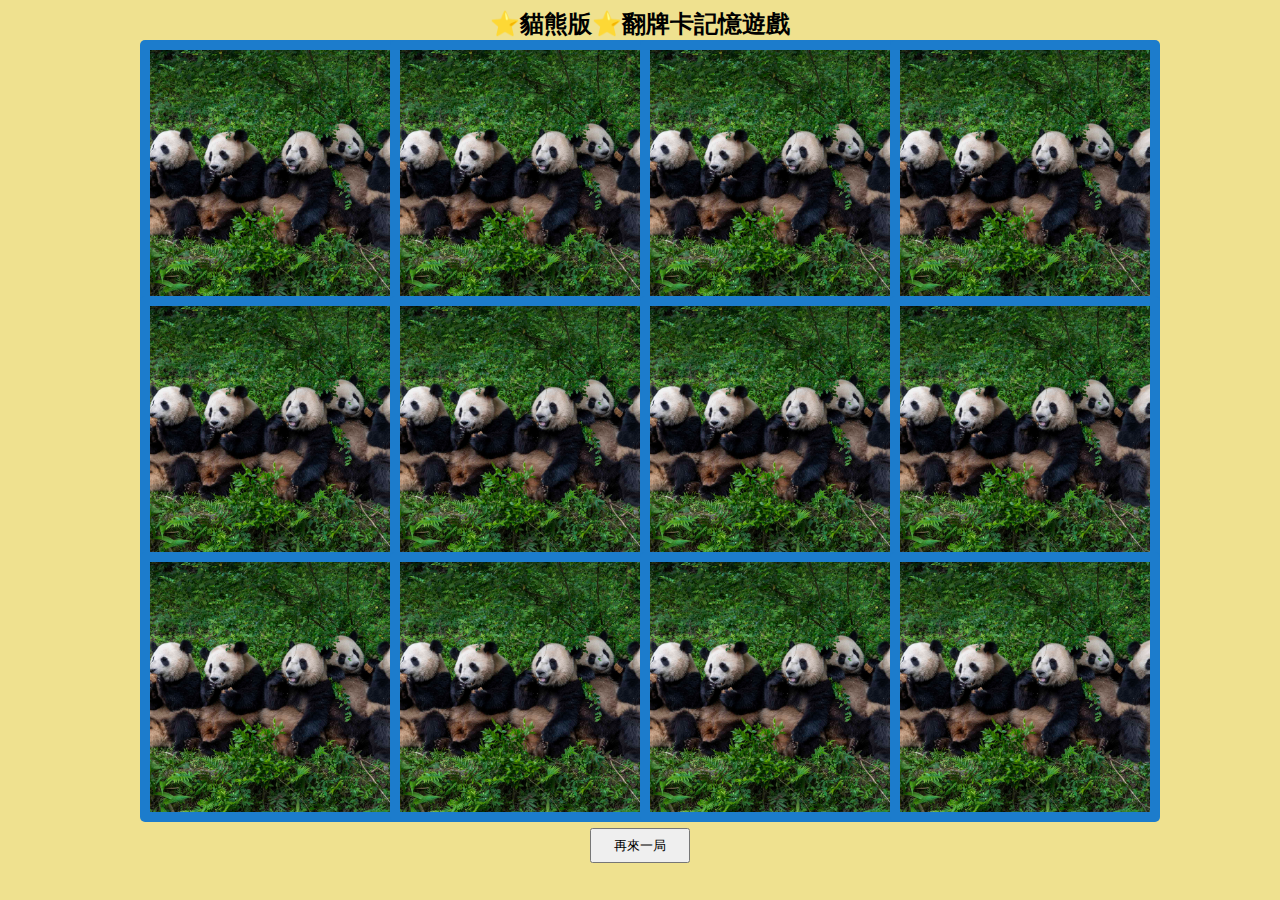
<file: memory-game/index.html>
<!DOCTYPE html>
<html lang="en">

<head>
    <meta charset="UTF-8">
    <meta name="viewport" content="width=device-width, initial-scale=1.0">
    <title>翻牌卡記憶遊戲</title>
    <link rel="stylesheet" href="./style.css">

</head>

<body>
    <h1>⭐貓熊版⭐翻牌卡記憶遊戲</h1>
    <section class="memory-game">
        <div class="memory-card" data-framework="aibao">
            <img class="front-face" src="image/aibao.jpeg" alt="front-face">
            <img class="back-face" src="image/backFace.jpg" alt="back-face">
        </div>
        <div class="memory-card" data-framework="aibao">
            <img class="front-face" src="image/aibao.jpeg" alt="front-face">
            <img class="back-face" src="image/backFace.jpg" alt="back-face">
        </div>

        <div class="memory-card" data-framework="fubao">
            <img class="front-face" src="image/fubao.jpeg" alt="front-face">
            <img class="back-face" src="image/backFace.jpg" alt="back-face">
        </div>
        <div class="memory-card" data-framework="fubao">
            <img class="front-face" src="image/fubao.jpeg" alt="front-face">
            <img class="back-face" src="image/backFace.jpg" alt="back-face">
        </div>

        <div class="memory-card" data-framework="lebao">
            <img class="front-face" src="image/lebao.jpeg" alt="front-face">
            <img class="back-face" src="image/backFace.jpg" alt="back-face">
        </div>
        <div class="memory-card" data-framework="lebao">
            <img class="front-face" src="image/lebao.jpeg" alt="front-face">
            <img class="back-face" src="image/backFace.jpg" alt="back-face">
        </div>

        <div class="memory-card" data-framework="Yuanyuan">
            <img class="front-face" src="image/Yuanyuan.jpg" alt="front-face">
            <img class="back-face" src="image/backFace.jpg" alt="back-face">
        </div>
        <div class="memory-card" data-framework="Yuanyuan">
            <img class="front-face" src="image/Yuanyuan.jpg" alt="front-face">
            <img class="back-face" src="image/backFace.jpg" alt="back-face">
        </div>

        <div class="memory-card" data-framework="Yuanbao">
            <img class="front-face" src="image/Yuanbao.jpg" alt="front-face">
            <img class="back-face" src="image/backFace.jpg" alt="back-face">
        </div>
        <div class="memory-card" data-framework="Yuanbao">
            <img class="front-face" src="image/Yuanbao.jpg" alt="front-face">
            <img class="back-face" src="image/backFace.jpg" alt="back-face">
        </div>

        <div class="memory-card" data-framework="Tuantuan">
            <img class="front-face" src="image/Tuantuan.jpeg" alt="front-face">
            <img class="back-face" src="image/backFace.jpg" alt="back-face">
        </div>
        <div class="memory-card" data-framework="Tuantuan">
            <img class="front-face" src="image/Tuantuan.jpeg" alt="front-face">
            <img class="back-face" src="image/backFace.jpg" alt="back-face">
        </div>
    </section>
    <button type="button" class="btn">再來一局</button>
    <script src="./javaScript.js"></script>
</body>

</html>
</file>
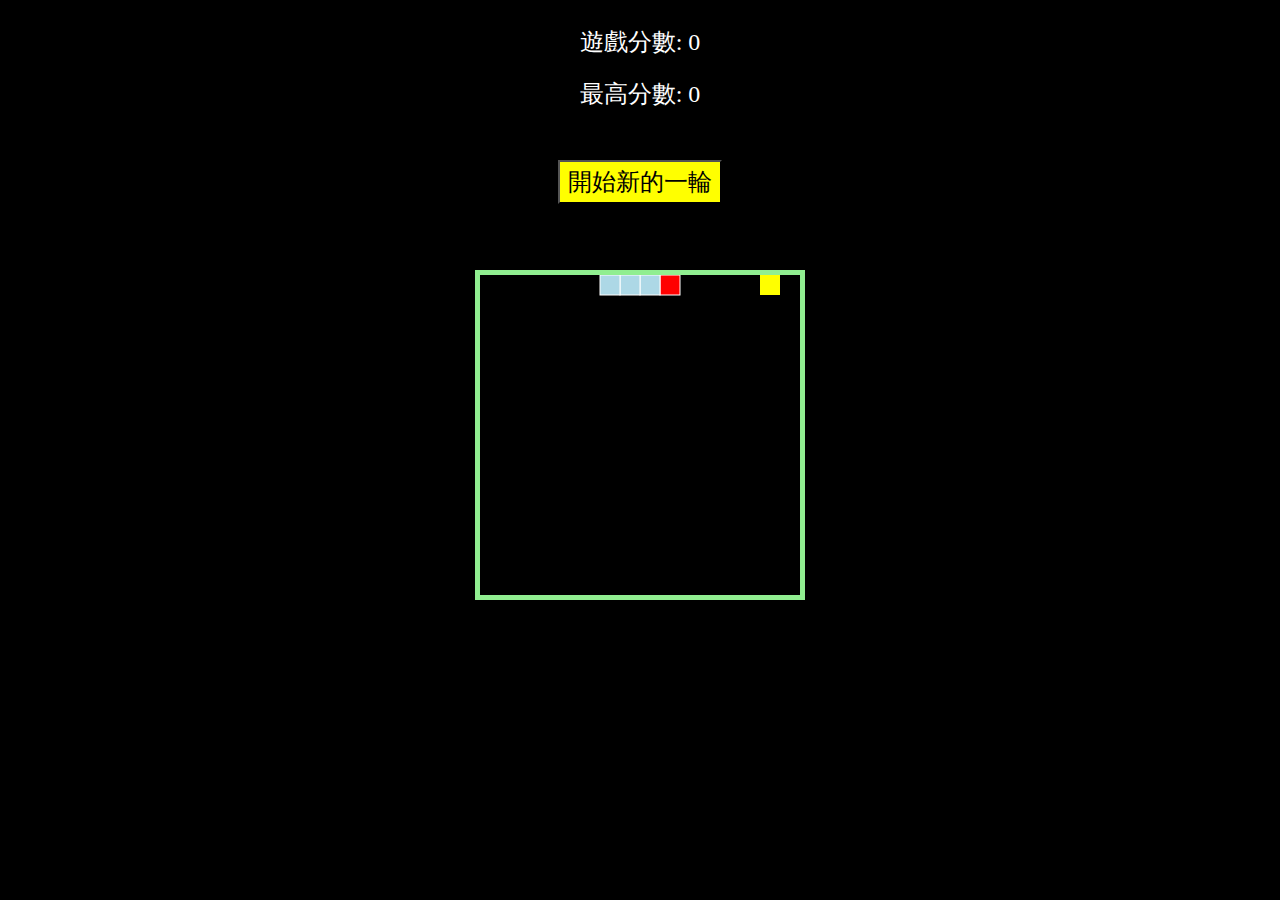
<file: Snake-game/index.html>
<!DOCTYPE html>
<html lang="en">

<head>
    <meta charset="UTF-8" />
    <meta name="viewport" content="width=device-width, initial-scale=1.0" />
    <title>Document</title>
    <link rel="stylesheet" href="style.css">
</head>

<body>
    <canvas id="myCanvas" width="320" height="320" style="background-color:black"></canvas>
    <p id="myScore"></p>
    <p id="myScore2"></p>
    <button type="button" id="start">開始新的一輪</button>
    <script src="./javaScript.js"></script>
</body>

</html>
</file>
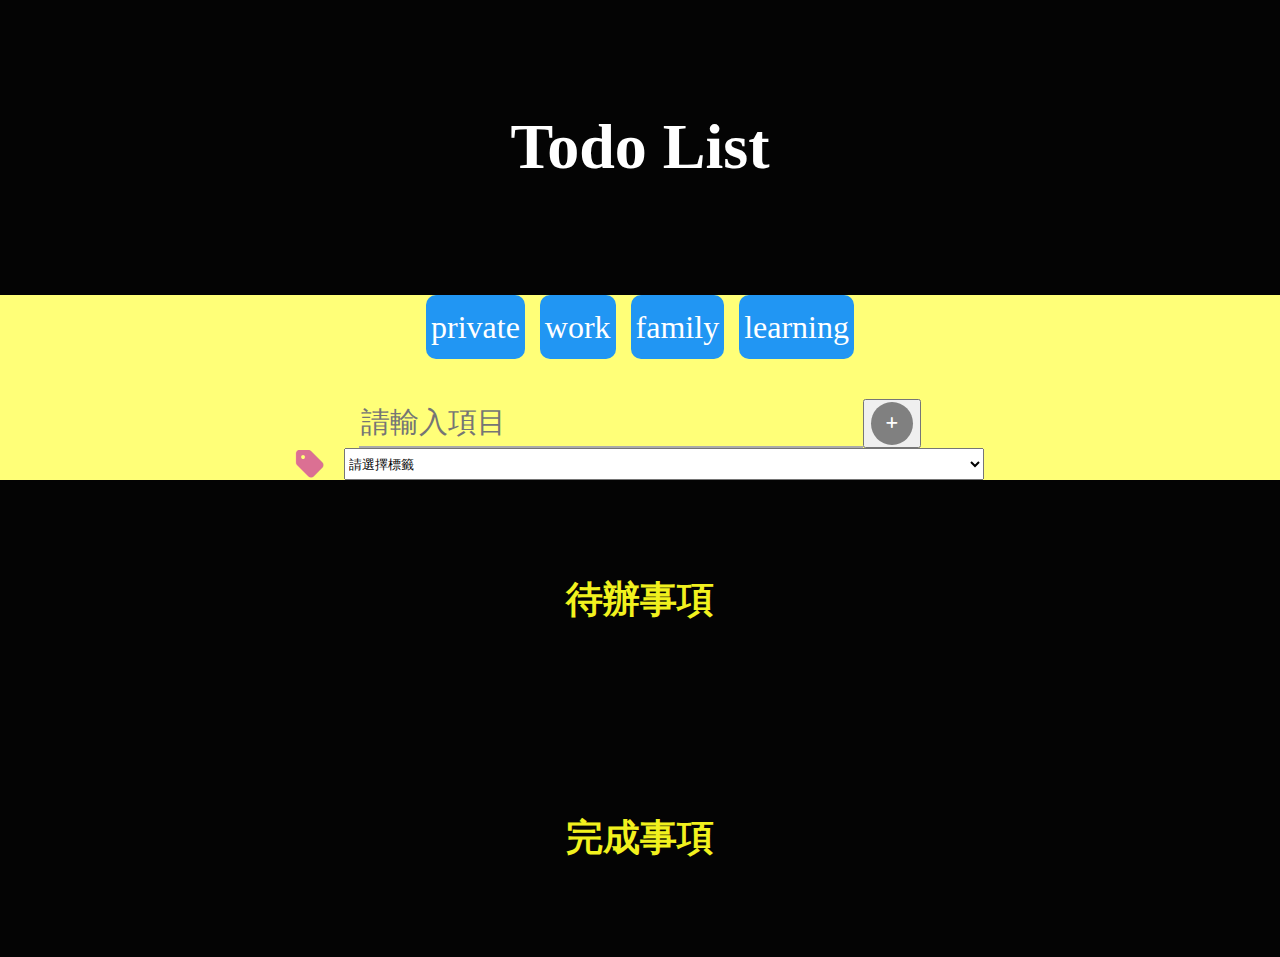
<file: todoList/index.html>
<!doctype html>
<html lang="en">

<head>
    <title>MyTodoList</title>
    <meta charset="utf-8" />
    <meta name="viewport" content="width=device-width, initial-scale=1, shrink-to-fit=no" />
    <link href="https://cdn.jsdelivr.net/npm/bootstrap@5.3.2/dist/css/bootstrap.min.css" rel="stylesheet"
        integrity="sha384-T3c6CoIi6uLrA9TneNEoa7RxnatzjcDSCmG1MXxSR1GAsXEV/Dwwykc2MPK8M2HN" crossorigin="anonymous" />
    <link rel="stylesheet" href="style.css">
    <link rel="stylesheet" href="https://cdnjs.cloudflare.com/ajax/libs/font-awesome/6.6.0/css/all.min.css">
</head>

<body>
    <main>
        <div class="container">
            <h1>Todo List</h1>
            <div class="input-tag">
                <div class="row-tag my-3">
                    <span class="tag">private</span>
                    <span class="tag">work</span>
                    <span class="tag">family</span>
                    <span class="tag">learning</span>
                </div>
                <div class="inputAll">
                    <div class="input-task">
                        <input type="text" class="input" placeholder="請輸入項目">
                        <button type="button" class="btn add-task"><i class="fa-solid fa-plus"></i></button>
                    </div>
                    <div class="select-tag my-4">
                        <i class="fas fa-tag"></i>
                        <select class="form-select tag-select" aria-label="Select tag">
                            <option selected disabled>請選擇標籤</option>
                            <option value="private">private</option>
                            <option value="work">work</option>
                            <option value="family">family</option>
                            <option value="learning">learning</option>
                        </select>
                    </div>
                </div>
            </div>

            <div class="area1">
                <h3>待辦事項</h3>
                <div class="tasks">
                    <!-- 待辦事項將顯示在這 -->
                </div>
            </div>
            <div class="area2">
                <h3>完成事項</h3>
                <!-- 完成事項將顯示在這 -->
            </div>
        </div>
    </main>

    <script src="https://code.jquery.com/jquery-3.6.0.min.js"></script>
    <script src="https://cdn.jsdelivr.net/npm/@popperjs/core@2.11.8/dist/umd/popper.min.js"
        integrity="sha384-I7E8VVD/ismYTF4hNIPjVp/Zjvgyol6VFvRkX/vR+Vc4jQkC+hVqc2pM8ODewa9r"
        crossorigin="anonymous"></script>
    <script src="https://cdn.jsdelivr.net/npm/bootstrap@5.3.2/dist/js/bootstrap.min.js"
        integrity="sha384-BBtl+eGJRgqQAUMxJ7pMwbEyER4l1g+O15P+16Ep7Q9Q+zqX6gSbd85u4mG4QzX+"
        crossorigin="anonymous"></script>
    <script src="./Jquery.js"></script>
</body>

</html>
</file>
<file: memory-game/style.css>
html {
    margin: 0;
    padding: 0;
    box-sizing: border-box;
}

body {
    height: 100%;
    display: flex;
    flex-direction: column;
    background: #efe18f;
}

.memory-game {
    display: flex;
    justify-content: center;
    flex-wrap: wrap;
    width: 1200px;
    height: 768px;
    margin: auto;
    perspective: 1000px;
}

.memory-card {
    position: relative;
    width: 250px;
    height: 250px;
    transform: scale(1);
    transform-style: preserve-3d;
    transition: transform .5s;
}

.memory-card:active {
    transform: scale(0.97);
    transition: transform .2s;
}

.memory-card.flip {
    transform: rotateY(180deg);
}

.front-face,
.back-face {
    position: absolute;
    top: 0;
    left: 0;
    width: 100%;
    height: 100%;
    object-fit: cover;
    padding: 10px;
    border-radius: 5px;
    background: #1C7CCC;
    backface-visibility: hidden;
}

.front-face {
    transform: rotateY(180deg);
}

h1 {
    margin: auto;
    font-size: 24px;
    text-align: center;
}

.btn {
    width: 100px;
    height: 35px;
    margin: 20px auto;
}

@media screen and (max-width: 768px) {
    .memory-game {
        width: 460px;
        height: 460px;
    }

    .memory-card {
        width: 150px;
        height: 150px;
    }

    .btn {
        margin: 180px auto;
    }
}

@media screen and (max-width: 480px) {
    .memory-game {
        width: 360px;
        height: 360px;
    }

    .memory-card {
        width: 120px;
        height: 120px;
    }

    h1 {
        font-size: 20px;
    }

    .btn {
        width: 90px;
        height: 30px;
        font-size: 14px;
        margin: 160px auto;
    }
}
</file>
<file: Snake-game/style.css>
* {
    margin: 0;
    padding: 0;
    box-sizing: border-box;
}

body {
    background-color: black;
    display: flex;
    flex-direction: column;
    align-items: center;
}

#myCanvas {
    border: 5px solid lightgreen;
    position: absolute;
    top: 30%;
    left: 50%;
    transform: translate(-50%);
}

#myScore {
    margin-top: 1rem;
}

#myScore,
#myScore2 {
    color: white;
    font-size: 1.5rem;
    padding: 10px;
}

#start {
    font-size: 1.5rem;
    padding: 0.25rem 0.5rem;
    background-color: yellow;
    display: block;
    margin-top: 2.5rem;
}
</file>
<file: todoList/style.css>
:root {
    --box-bg: rgb(255, 255, 120);
    --area-bg: #040404;
    --title: #fff;
    --text: #f1f11e;
    --tag: #2196f3;
    --tag-hover: #1976d2;
    --tag-active: red;
}

body {
    margin: 0;
    padding: 0;
    box-sizing: border-box;
    font-family: 'Lato', 'Noto Sans TC', 'sans-serif';
    font-weight: 400;
    font-size: 2rem;
    line-height: 1.7;
    color: var(--title);
    background: #F7F5F2;
    text-align: center;
}

.container {
    max-width: 1440px;
    display: flex;
    flex-direction: column;
    justify-content: center;
    gap: 50px;
    padding: 50px 0;
    background-color: var(--area-bg);

    h3 {
        color: var(--text);
    }
}

.input-tag {
    background-color: var(--box-bg);
    display: flex;
    flex-direction: column;
    gap: 40px;

    .row-tag {
        display: flex;
        flex-direction: row;
        justify-content: center;
        gap: 15px;

        .tag {
            background-color: var(--tag);
            padding: 5px;
            border-radius: 10px;
            color: white;

            &:hover {
                background-color: var(--tag-hover);
            }

            &:active {
                background-color: var(--tag-active);
            }
        }
    }

    .inputAll {
        display: flex;
        flex-direction: column;
    }

    .input-task {
        display: flex;
        flex-direction: row;
        justify-content: center;

        .input {
            font-family: 'Lato', 'Noto Sans TC', 'sans-serif';
            background-color: transparent;
            border: none;
            border-bottom: 2px solid #aaa;
            font-size: 1.8rem;
            width: 500px;
        }

        .fa-plus {
            color: white;
            padding: 15px;
            background-color: gray;
            border-radius: 50%;
        }
    }

    .select-tag {
        display: flex;
        flex-direction: row;
        justify-content: center;
        gap: 20px;

        i {
            color: palevioletred;
        }

        .form-select {
            width: 50%;
        }
    }

}

.area1 {
    display: flex;
    flex-direction: column;
    gap: 50px;

    .select {
        display: flex;
        flex-direction: row;
        justify-content: center;
        align-items: center;
        gap: 15px;

        select {
            width: 500px;
        }
    }
}

/* 完成後移到完成清單時畫線表示完成 */
.completed .col-5 {
    text-decoration: line-through;
    color: rgb(195, 195, 195);
}
</file>
